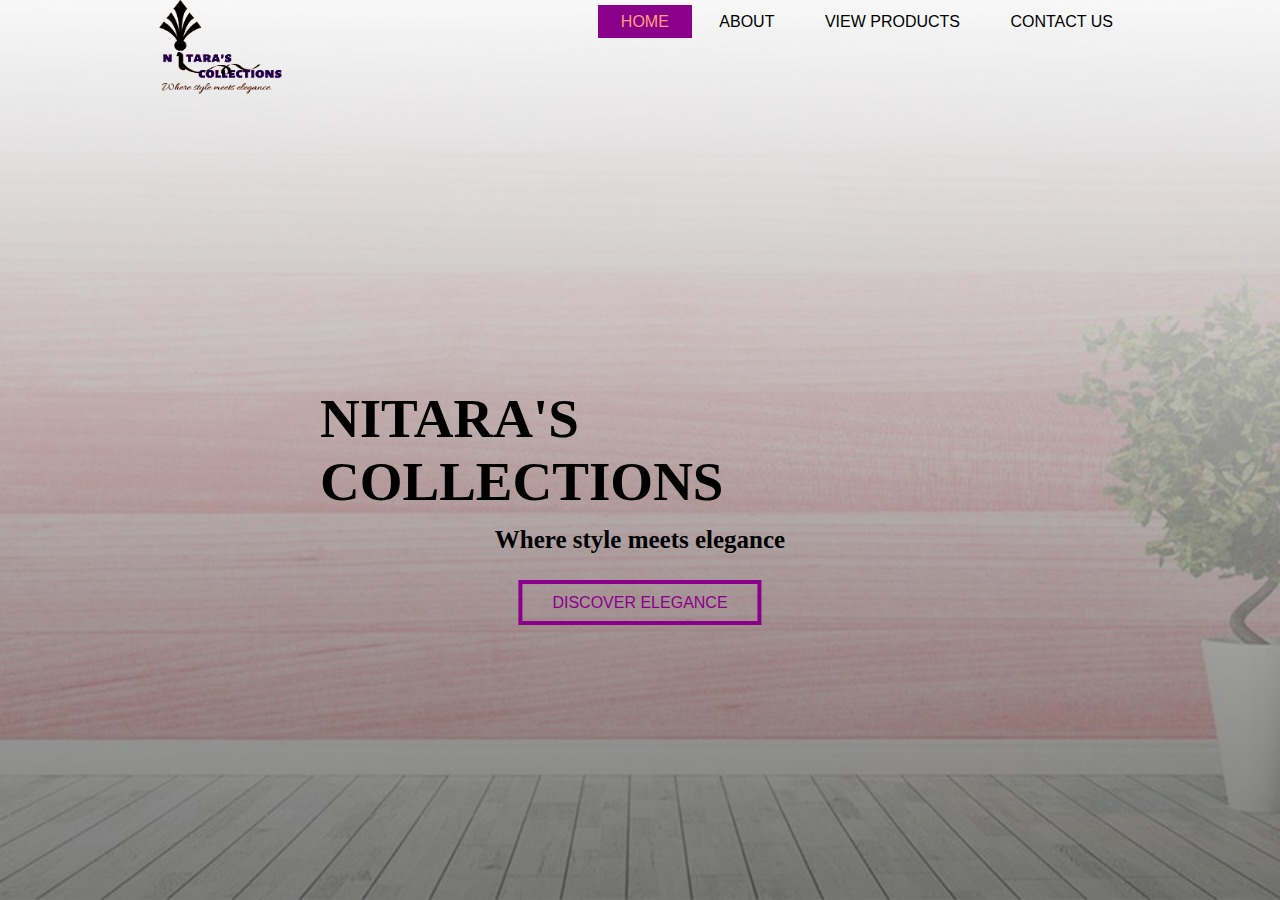
<file: index.html>
<!DOCTYPE html>
<html>
    <head>
        <title>NITARA'S COLLECTIONS</title>
        <link rel="stylesheet" type="text/css" href="css/style.css">
    </head>
    <body>
        <header>
            <div class="main">
                <div class="logo">
                    <a href="contact.html"><img src="nitara logo for webpage.png"></a>
                </div>
                <ul>
                    <li class="active">
                       <a href="#">HOME</a>
                    </li>
                    <li>
                        <a href="about.html">ABOUT</a>
                    </li>
                    <li>
                        <a href="products.html">VIEW PRODUCTS</a>
                    </li>  
                    <li>
                        <a href="contact.html">CONTACT US</a>
                    </li>                  
                </ul>
            </div>
            <div class="title">
                <h1>
                    NITARA'S COLLECTIONS 
                </h1>
            </div>
            <div class="stitle">
                <h1>
                    Where style meets elegance
                </h1>
            </div>
            <div class="button"> 
                <a href="products.html"class="btn">DISCOVER ELEGANCE</a>
            </div>
        </header>
    </body>
</html>
</file>
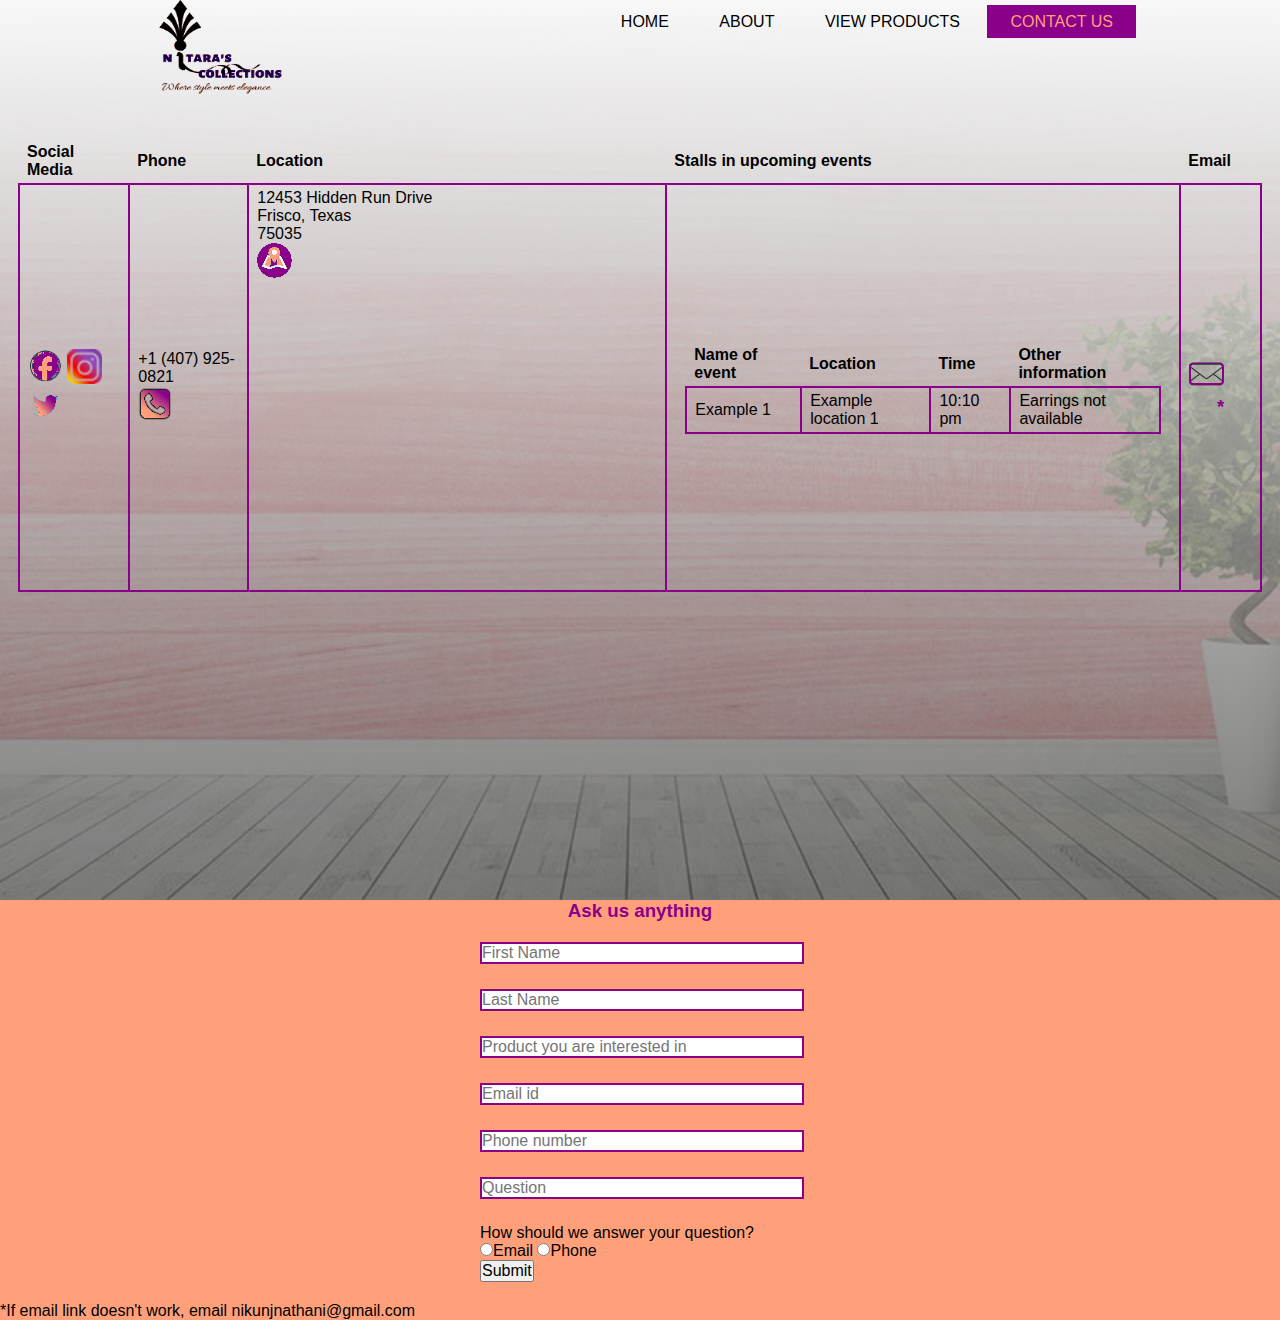
<file: contact.html>
<!DOCTYPE html>
<html>
    <head>
        <title>CONTACT</title>
        <link rel="stylesheet" type="text/css" href="css/style.css">
    </head>
    <body>
        <header>
            <div class="main">
                <div class="logo">
                    <a href="https://docs.google.com/forms/d/e/1FAIpQLScLCJfZ7NdHFRU1H4YSlMxEie4akfWxOdSEQt9jNEO4otXJ-w/viewform?usp=sf_link"><img src="nitara logo for webpage.png"></a>
                </div>
                <ul>
                    <li>
                       <a href="index.html">HOME</a>
                    </li>
                    <li>
                        <a href="about.html">ABOUT</a>
                    </li>
                    <li>
                        <a href="products.html">VIEW PRODUCTS</a>
                    </li>  
                    <li class="active">
                        <a href="#">CONTACT US</a>
                    </li>                  
                </ul>
            </div>
        </header>
        <div class="contactmethods">
                <table>
                    <tr>
                        <th>Social Media</th>
                        <th>Phone</th>
                        <th>Location</th>
                        <th>Stalls in upcoming events</th>
                        <th>Email</th>
                    </tr>
                    <tr>
                        <td>
                            <div class="smicons">
                                <a href="https://www.facebook.com/nitarascollection"><img src="facebook icon.png"></a>
                                <a href="https://www.instagram.com/nitarascollection/"><img src="ig icon.png"></a>
                                <a href="https://twitter.com/nitarasusa"><img src="twitter icon.png"></a>
                            </div>
                        </td>
                        <td>
                            <div class="picon">
                                <p>+1 (407) 925-0821</p>
                                <a href="#"><img src="phone icon.png"></a>
                            </div>    
                        </td>
                        <td>
                            <div class="maps">
                                <p>
                                    12453 Hidden Run Drive<br>
                                    Frisco, Texas<br>
                                    75035            
                                </p>
                                <img src="map icon.png">
                                <p>
                                    <iframe src="https://www.google.com/maps/embed?pb=!1m18!1m12!1m3!1d3339.275309475173!2d-96.77331628575507!3d33.18064737060395!2m3!1f0!2f0!3f0!3m2!1i1024!2i768!4f13.1!3m3!1m2!1s0x864c3e6cb22ea5d3%3A0x4cff6eb4be0d31e5!2s12453%20Hidden%20Run%20Dr%2C%20Frisco%2C%20TX%2075035!5e0!3m2!1sen!2sus!4v1578164229089!5m2!1sen!2sus" width="400" height="300" frameborder="0" style="border:0;" allowfullscreen=""></iframe>
                                </p>
                            </div>
                        </td>
                        <td>
                            <table>
                                <tr>
                                    <th>Name of event</th>
                                    <th>Location</th>
                                    <th>Time</th>
                                    <th>Other information</th>
                                </tr>
                                <tr>
                                    <td>Example 1</td>
                                    <td>Example location 1</td>
                                    <td>10:10 pm</td>
                                    <td>Earrings not available</td>
                                </tr>
                            </table>
                        </td>
                        <td>
                            <div class="eicon">
                                <a href="https://mail.google.com/mail/?view=cm&fs=1&to=nikunjnathani@gmail.com&su=SUBJECT&body=BODY"><img src="email icon.png"></a>
                            <h3>*</h3>
                            </div>
                        </td>
                    </tr>
                </table>
        </div>

        <h3>Ask us anything</h3>
        <form>

            <input type="text" placeholder="First Name">
            <input type="text" placeholder="Last Name">
            <input type="text" placeholder="Product you are interested in">
            <input type="text" placeholder="Email id">
            <input type="text" placeholder="Phone number">
            <input type="text" placeholder="Question">
            <div>
                <p>How should we answer your question?</p>
                <input type="radio" id="email" name="How should we answer your question?"><label for="email">Email</label>
                <input type="radio" id="phone" name="How should we answer your question?"><label for="phone">Phone</label>
            </div>
            <input type="submit" name="Ask!">
        </form>
        *If email link doesn't work, email nikunjnathani@gmail.com
    </body>
</html>
</file>
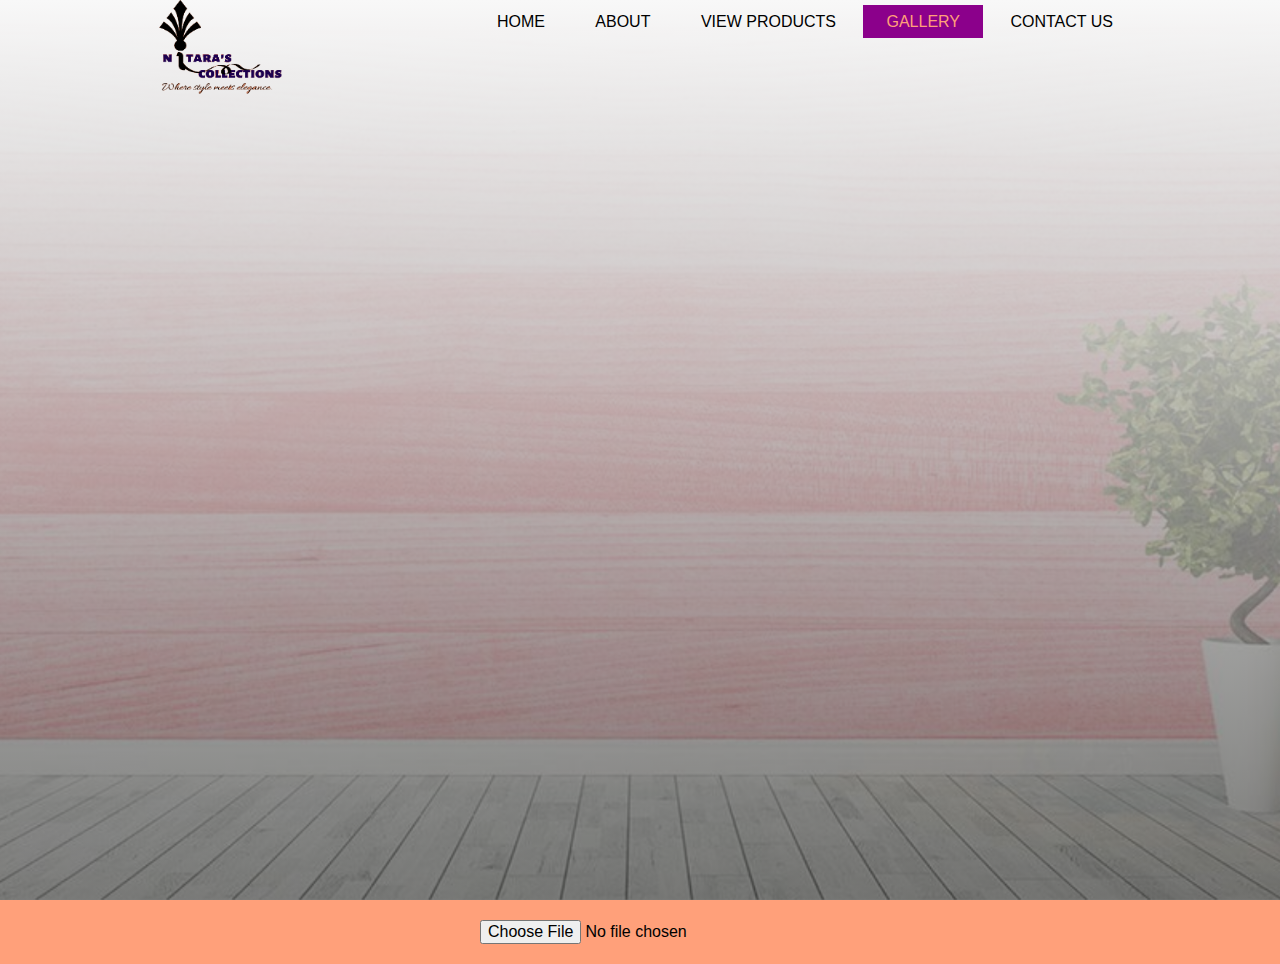
<file: gallery.html>
<!DOCTYPE html>
<html>
    <head>
        <title>GALLERY</title>
        <link rel="stylesheet" type="text/css" href="css/style.css">
    </head>
    <body>
        <header>
            <div class="main">
                <div class="logo">
                    <a href="index.html"><img src="nitara logo for webpage.png"></a>
                </div>
                <ul>
                    <li>
                       <a href="index.html">HOME</a>
                    </li>
                    <li>
                        <a href="about.html">ABOUT</a>
                    </li>
                    <li>
                        <a href="products.html">VIEW PRODUCTS</a>
                    </li>
                    <li class="active">
                        <a href="#">GALLERY</a>
                    </li>   
                    <li>
                        <a href="contact.html">CONTACT US</a>
                    </li>                  
                </ul>
            </div>
        </header>
        </div>
        <form>
            <input type="file">
        </form>
    </body>
</html>
</file>
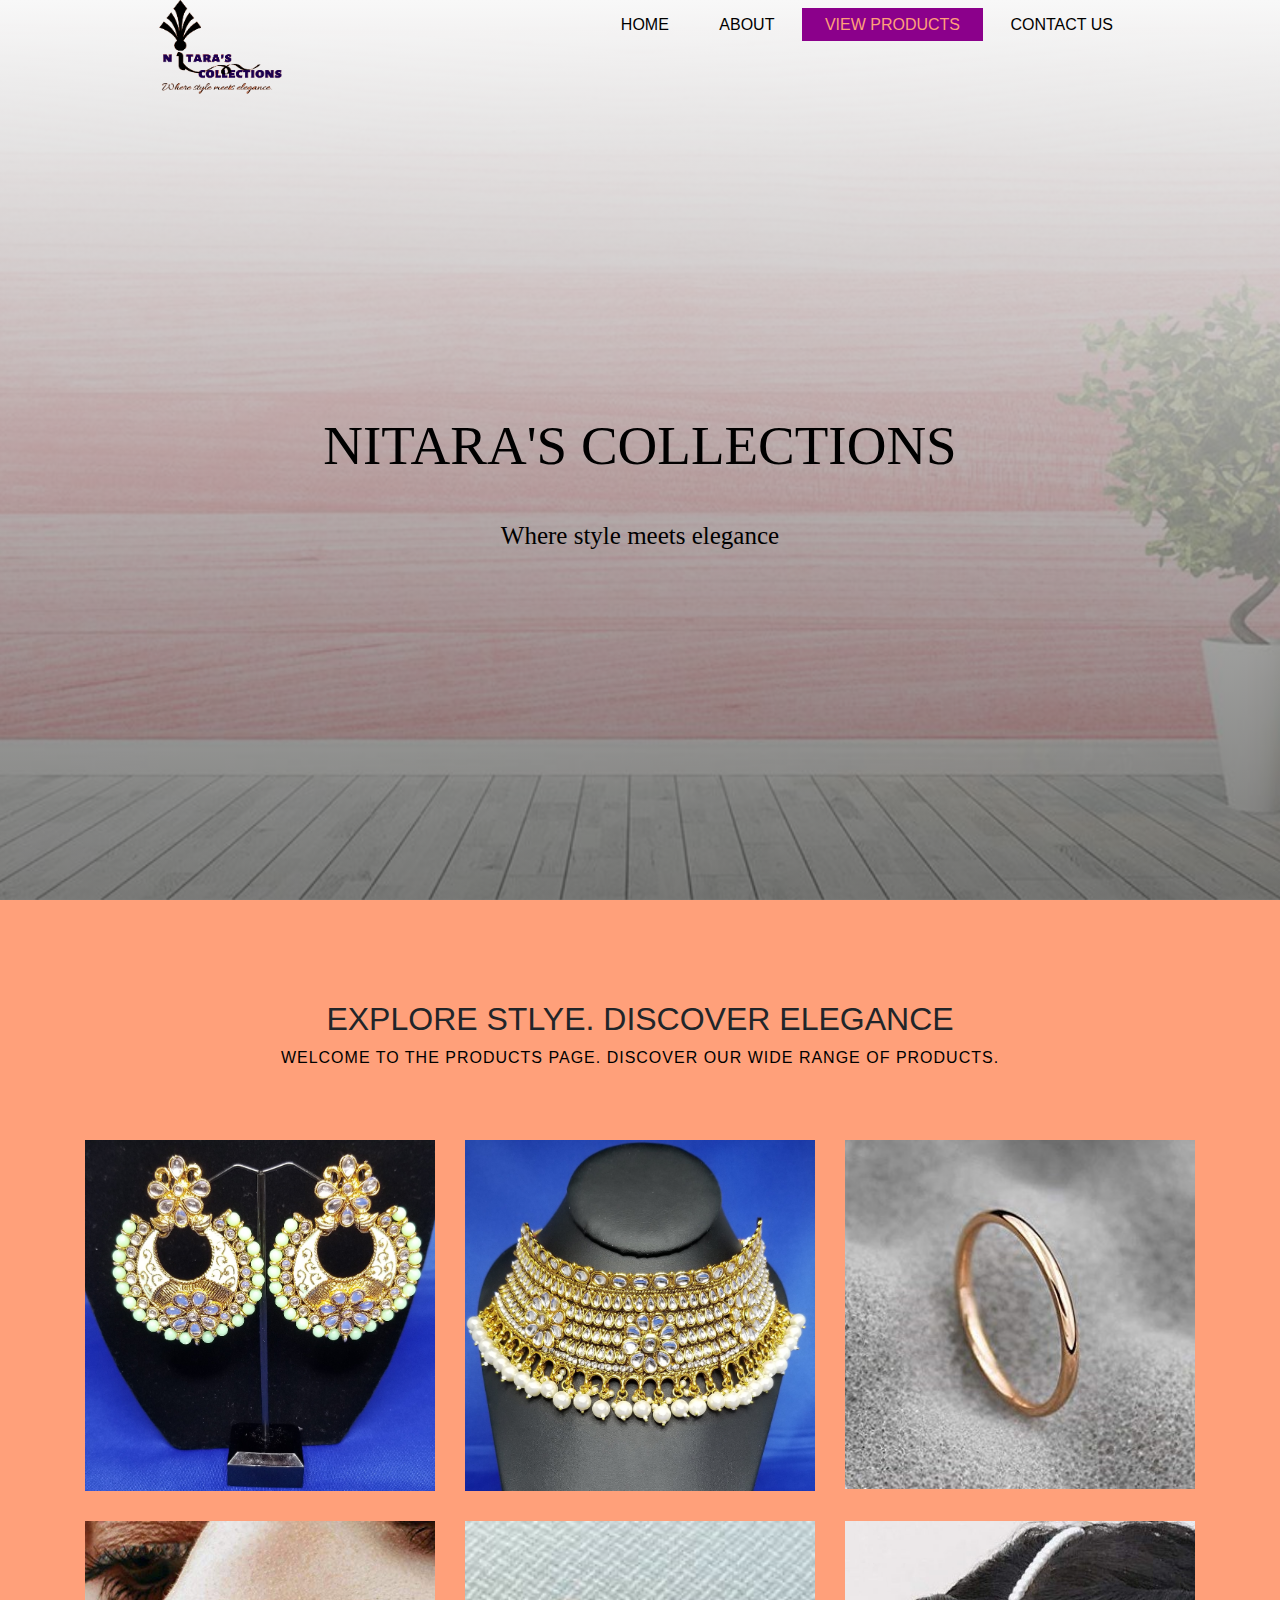
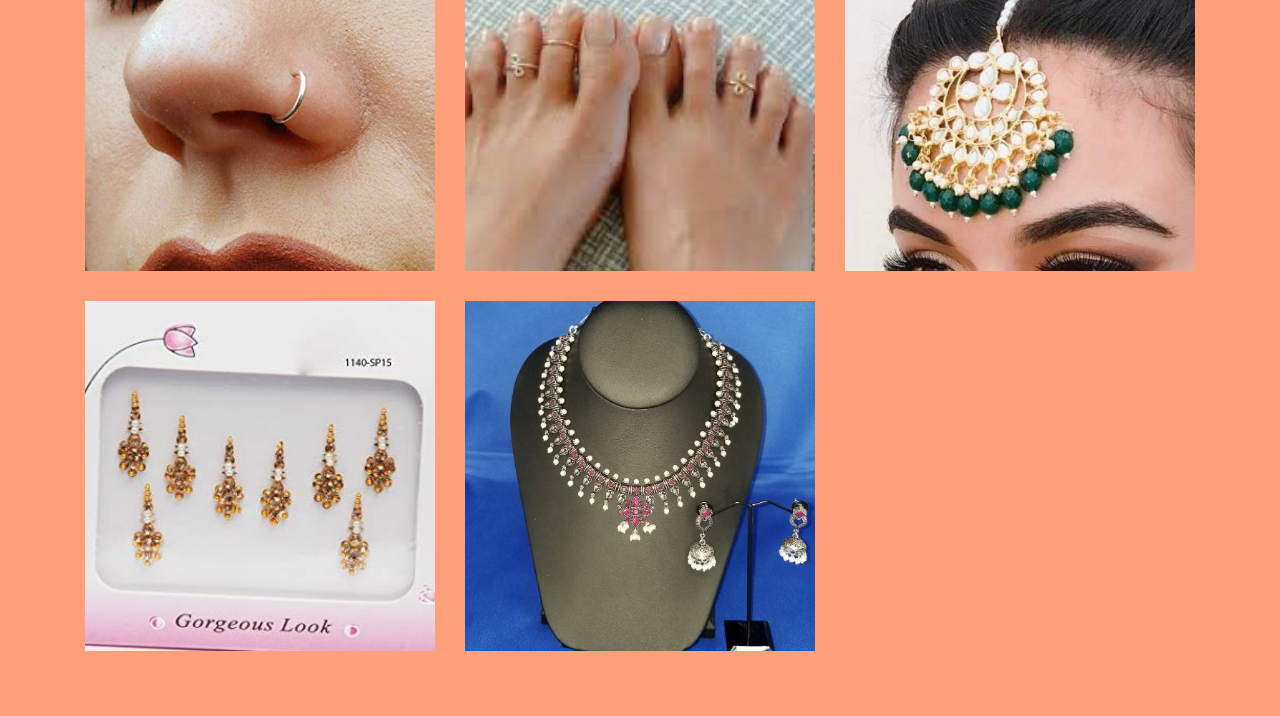
<file: products.html>
<!DOCTYPE html>
<html>
    <head>
        <title>PRODUCTS</title>
        <link href="https://stackpath.bootstrapcdn.com/bootstrap/4.4.1/css/bootstrap.min.css" rel="stylesheet" 
        integrity="sha384-Vkoo8x4CGsO3+Hhxv8T/Q5PaXtkKtu6ug5TOeNV6gBiFeWPGFN9MuhOf23Q9Ifjh" crossorigin="anonymous">
        <link rel="stylesheet" type="text/css" href="css/style.css">
    </head>
    <body>
        </head>
        <body>
            <header>
                <div class="main">
                    <div class="logo">
                        <a href="index.html"><img src="nitara logo for webpage.png"></a>
                    </div>
                    <ul>
                        <li>
                           <a href="index.html">HOME</a>
                        </li>
                        <li>
                            <a href="about.html">ABOUT</a>
                        </li>
                        <li class="active">
                            <a href="#">VIEW PRODUCTS</a>
                        </li>
                        <li>
                            <a href="contact.html">CONTACT US</a>
                        </li>                  
                    </ul>
                </div>
                <div class="title">
                    <h1>
                        NITARA'S COLLECTIONS 
                    </h1>
                </div>
                <div class="stitle">
                    <h1>
                        Where style meets elegance
                    </h1>
                </div>
            </header>
        <section class="images">
                <div class="container">
                    <div class="row">
                        <div class="section-title text-center">
                            <h2>EXPLORE STLYE. DISCOVER ELEGANCE</h2>
                                <p>
                                    Welcome to the products page. Discover our wide range of products.
                                </p>
                        </div>
                        
                        <div class="col-md-4 col-sm-12 col-12 custom_pd">
                            <div class="hovereffect">
                                <img class="img-fluid" src="earrings sample.jpg">
                                <div class="overlay">
                                    <h3>Earrings</h3>
                                    <a class="info" href="earrings.html">View earrings</a>
                                </div>
                            </div>
                        </div>

                        <div class="col-md-4 col-sm-12 col-12 custom_pd">
                            <div class="hovereffect">
                                <img class="img-fluid" src="necklace sample.jpg">
                                    <div class="overlay">
                                        <h3>Necklaces</h3>
                                        <a class="info" href="necklaces.html">View necklaces</a>
                                    </div>
                            </div>
                        </div>

                        <div class="col-md-4 col-sm-12 col-12 custom_pd">
                                <div class="hovereffect">
                                    <img class="img-fluid" src="sample ring.jpg">
                                    <div class="overlay">
                                        <h3>Finger rings</h3>
                                        <a class="info" href="rings.html">View finger rings</a>
                                    </div>
                                </div>
                            </div>
    
                            <div class="col-md-4 col-sm-12 col-12 custom_pd">
                                <div class="hovereffect">
                                    <img class="img-fluid" src="nose ring sample.jpg">
                                        <div class="overlay">
                                            <h3>Nose rings</h3>
                                            <a class="info" href="nose rings.html">View nose rings</a>
                                        </div>
                                </div>
                            </div>

                            <div class="col-md-4 col-sm-12 col-12 custom_pd">
                                <div class="hovereffect">
                                    <img class="img-fluid" src="toe ring sample.png">
                                        <div class="overlay">
                                            <h3>Toe rings</h3>
                                            <a class="info" href="toe rings.html">View toe rings</a>
                                        </div>
                                </div>
                            </div>

                            <div class="col-md-4 col-sm-12 col-12 custom_pd">
                                <div class="hovereffect">
                                    <img class="img-fluid" src="mang tika sample.jpg">
                                        <div class="overlay">
                                            <h3>Mang tikas</h3>
                                            <a class="info" href="mang tikas.html">View mang tikas</a>
                                        </div>
                                </div>
                            </div>

                            <div class="col-md-4 col-sm-12 col-12 custom_pd">
                                <div class="hovereffect">
                                    <img class="img-fluid" src="bindis sample.jpg">
                                        <div class="overlay">
                                            <h3>Bindis</h3>
                                            <a class="info" href="bindis.html">View bindis</a>
                                        </div>
                                </div>
                            </div>
    
                            <div class="col-md-4 col-sm-12 col-12 custom_pd">
                                <div class="hovereffect">
                                    <img class="img-fluid" src="set sample.jpg">
                                        <div class="overlay">
                                            <h3>Sets</h3>
                                            <a class="info" href="sets.html">View sets</a>
                                        </div>
                                </div>
                            </div>                            
    
                    </div>
                </div>
        </section>
    
    </body>
</html>
</file>
<file: css/style.css>
*{
    margin: 0;
    padding: 0;
    font-family: 'Gill Sans', 'Gill Sans MT', Calibri, 'Trebuchet MS', sans-serif;
}

body{
    background-color: lightsalmon;
}

header{
    background-image: linear-gradient(rgb(248, 248, 248),rgba(0, 0, 0,0.5)), url(../bg.png);
    height: 100vh;
    background-size: cover;
    background-position: center;
}

ul{
    float: right;
    list-style-type: none;
    margin-top: 12.5px;
    margin-right: 4px;
}

ul li{
    display: inline-block;
}

ul li a {
    text-decoration: none;
    color: black;
    padding: 5px 20px;
    border: 3px solid transparent;
    transition: 0.4s ease;
}

ul li a:hover{
    background-color: rgb(139, 0, 139);
    color: rgb(255, 160, 122);
}

ul li.active a{
    background-color: darkmagenta;
    color: #ffa07a;      
}

.logo img{
    float: left;
    width: 150px;
    height: 95px;    
}

.main{
    max-width: 1000px;
    margin: auto;
}

.title{
    position: absolute;
    top: 50%;
    left: 50%;
    transform: translate(-50%,-50%);
}

.title h1{
    color:black;
    font-size: 55px;
    font-family: fantasy;
    text-shadow:darkmagenta;
    scrollbar-darkshadow-color: darkmagenta;
}

.stitle{
    position: absolute;
    top: 60%;
    left: 50%;
    transform: translate(-50%,-50%);
}

.stitle h1{
    color:black;
    font-size: 25px;
    font-family: Blackadder ITC;
    text-shadow:darkmagenta;
    scrollbar-darkshadow-color: darkmagenta;
}

.button{
    position: absolute;
    top: 67%;
    left: 50%;
    transform: translate(-50%,-50%);    
}

.btn{
    border: 4px solid darkmagenta;
    padding: 10px 30px;
    color:darkmagenta;
    text-decoration: none;
    transition: 0.6s ease;
}

.btn:hover{
    background-color: darkmagenta;
    color: rgb(255, 160, 122);
}

.images{
    padding: 50px 0px;
}

.images .section-title{
    position: relative;
    margin: 50px 0px;
    width: 100%;
}

.images .section-title p{
    background-color: lightsalmon;
    color: black;
    display: inline-block;
    margin-bottom: 5px;
    text-align: center;
    text-transform: uppercase;
    padding: 0px 12px;
    letter-spacing: 1px;    
}

.custom_pd{
    padding: 15px;
}

.hovereffect{
    position: relative;
    width: 100%;
    height: 100%;
    float: left;
    overflow: hidden;
    text-align: center;
    cursor: pointer;
}

.hovereffect .overlay{
    width: 100%;
    height: 100%;
    position: absolute;
    overflow-x: hidden;
    top: 0;
    left: 0;
    background-color: rgba(0, 0, 0,0.5);
    opacity: 1;
    filter: alpha(opacity=0);
    transform: translate(460px, -100px) rotate(180deg)
}

.hovereffect img{
    display: block;
    position: relative;
    width: 100%;
    transition: ease-in-out;
}

.hovereffect h3{
    text-transform: uppercase;
    color: lightsalmon;
    text-align: center;
    position: relative;
    font-size: 17px;
    padding: 10px;
    margin-top: 20px;
    background-color: darkmagenta;
}

.hovereffect a.info{
    display: inline-block;
    text-decoration: none;
    padding: 7px 14px;
    text-transform: uppercase;
    color: black;
    border: 1px solid darkmagenta;
    margin: 50px 0 0 0;
    background-color: lightsalmon;
    transform: translateY(-200px);
    transition: 0.2s ease-in-out;
}

.hovereffect a.info:hover{
    box-shadow: 0 0 5px darkmagenta;
}

.hovereffect:hover .overlay{
    opacity: 1;
    filter: alpha(opacity=100);
    transition-delay: 0s;
    transform: translate(0px,0px);
}

.hovereffect:hover h2{
    transform: translateY(0px);
    transition-delay: 0.5s;
}

.hovereffect:hover a.info{
    transform: translateY(0px);
    transition-delay: 0.3s;
}

section{
    background-color: lightsalmon;
    height: auto;
    background-size: cover;
    background-position: center;
}

h3{
    text-align: center;
    color: darkmagenta;
}

form{
    margin: 20px auto;
    width: 320px;
    position: relative;
}

input{
    size: 10px;
    font-size: inherit;
}

input[type="text"]{
    display: block;
    margin-bottom: 25px;
    width: 100%;
    border: 2px solid darkmagenta;
}

table{
    border-collapse: collapse;
}

table th{
    text-align:left;
    padding: 4px 30px 4px 8px;
}

table td{
    border: 2px solid darkmagenta;
    padding: 4px 8px;
    background-color: none;
}

.contactmethods{
    padding: 4px 8px;
    position: absolute;
    top: 15%;
}

.contactmethods table{
    margin-left: 10px;
    margin-right: 10px;
}

.slide-container{
    width: 500px;
    height: 500px;
    margin-left: auto;
    margin-right: auto;
    overflow: hidden;
    text-align: center;
}

.image-container{
    width: 3000px;
    height: 500px;
    position: relative;
    transition: left 2s;
    -webkit-transition: left 2s;
    -moz-transition: left 2s;
    -o-transition: left 2s;
}

.slider-image{
    float: left;
    margin: 0px;
    padding: 0px;
}

.button-container{
    top: -20px;
    position: relative;
}

.slider-button{
    display: inline-block;
    height: 10px;
    width: 10px;
    border-radius: 5px;
    background-color: lightsalmon;
}

#slider-image-1:target ~ .image-container{
    left: 0px;
}

#slider-image-2:target ~ .image-container{
    left: -500px;
}

#slider-image-3:target ~ .image-container{
    left: -1000px;
}

#slider-image-4:target ~ .image-container{
    left: -1500px;
}

#slider-image-5:target ~ .image-container{
    left: -2000px;
}

#slider-image-6:target ~ .image-container{
    left: -2500px;
}

.selltext{
    background-color: lightsalmon;
    position: absolute;
    top: 30%;
    left: 20%;
}
</file>
